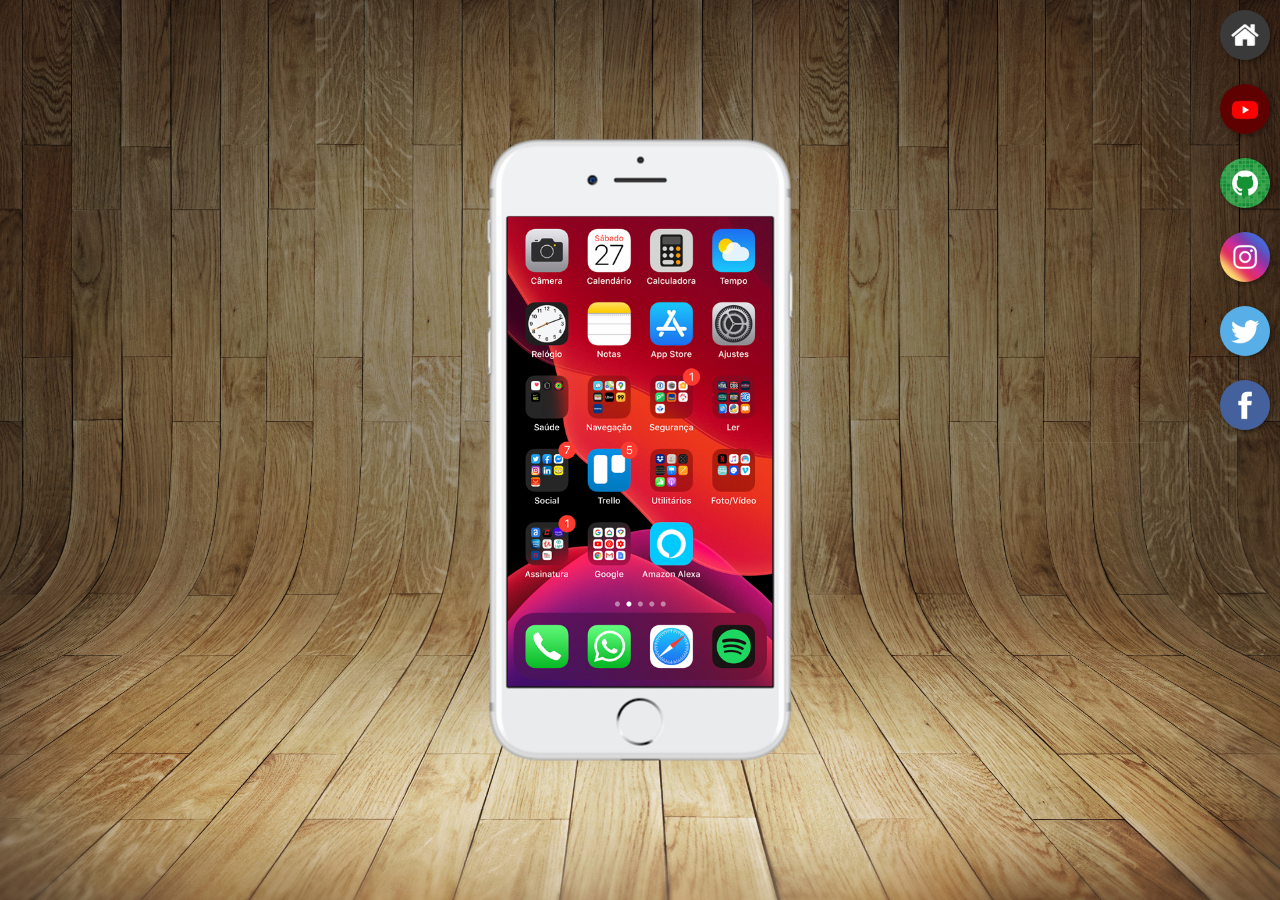
<file: index.html>
<!DOCTYPE html>
<html lang="pt-br">
<head>
    <meta charset="UTF-8">
    <meta name="viewport" content="width=device-width, initial-scale=1.0">
    <link rel="shortcut icon" href="favicon.ico" type="image/x-icon">
    <link rel="stylesheet" href="estilos/style.css">
    <title>Projeto das Redes Sociais</title>
</head>
<body>
    <main>
        <section id="telefone">
            <iframe src="home.html" name="tela" id="tela" frameborder="0"></iframe>
        </section>
        <section id="redes-sociais">
            <a href="#"><img src="imagens/logo-home.jpg" alt="logo-home"></a><br>
            <a href="#"><img src="imagens/logo-youtube.jpg" alt="logo-youtube"></a><br>
            <a href="#"><img src="imagens/logo-github.jpg" alt="logo-github"></a><br>
            <a href="#"><img src="imagens/logo-instagram.jpg" alt="logo-instagram"></a><br>
            <a href="#"><img src="imagens/logo-twitter.jpg" alt="logo-twitter"></a><br>
            <a href="#"><img src="imagens/logo-facebook.jpg" alt="logo-facebook"></a>
        </section>
    </main>
</body>
</html>
</file>
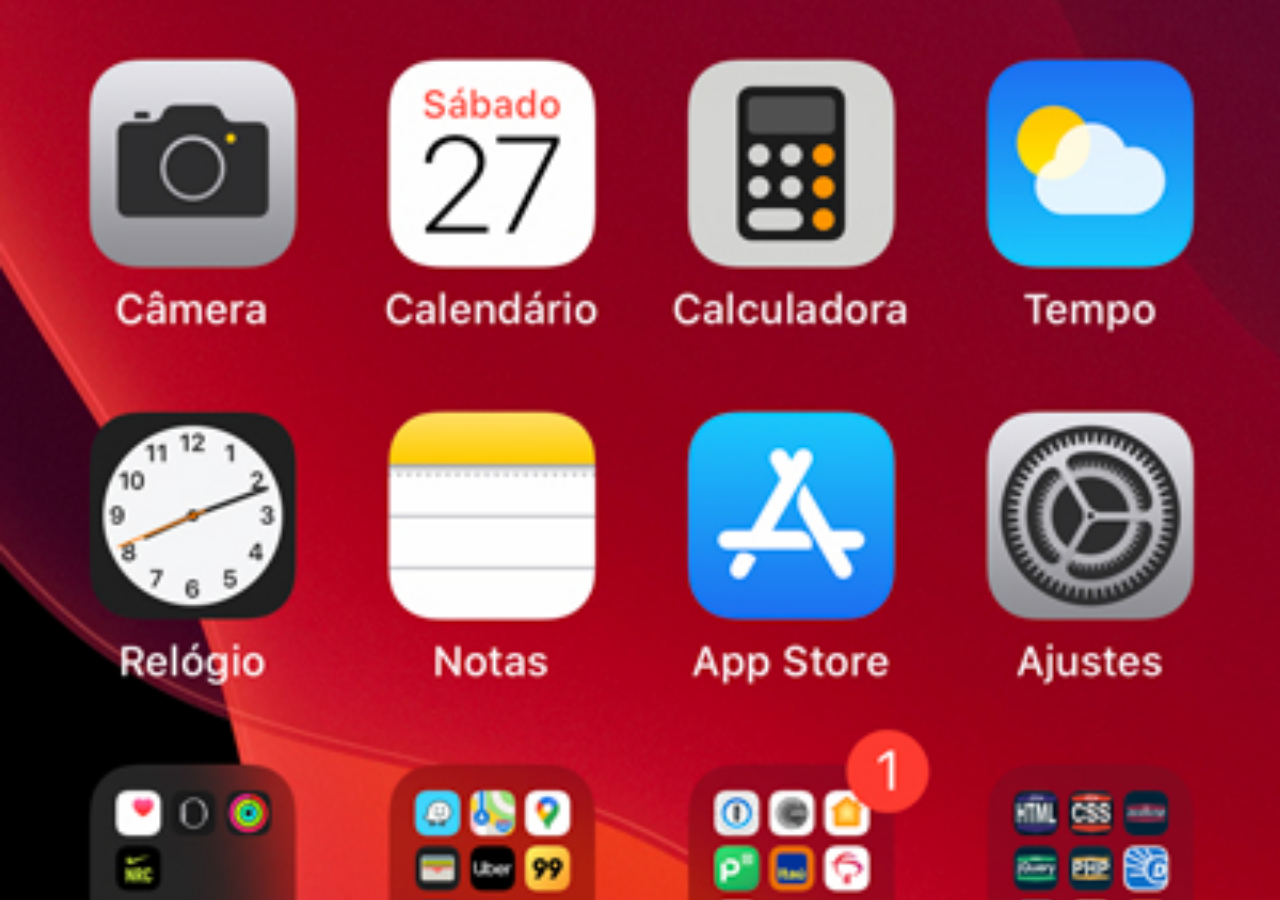
<file: home.html>
<!DOCTYPE html>
<html lang="pt-br">
<head>
    <meta charset="UTF-8">
    <meta name="viewport" content="width=device-width, initial-scale=1.0">
    <title>Home</title>
    <style>
        *{
            margin: 0;
            padding: 0;
        }

        body{
            width: 100vw;
            height: 100vh;
            background: url(imagens/tela-home.jpg);
            background-color: black;
            background-position: top center;
            background-repeat: no-repeat;
            background-size: cover;
        }
    </style>
</head>
<body>
    
</body>
</html>
</file>
<file: estilos/style.css>
@charset "UTF-8";

* {
    padding: 0px;
    margin: 0px;
    font-family: Arial, Helvetica, sans-serif;
}

html, body {
    width: 100vw;
    height: 100vh;
    background-color: black;
}

body {
    background: url('../imagens/fundo-madeira.jpg') no-repeat top center;
    background-size: cover;
    background-attachment: fixed;
}

main {
    position: relative;
    height: 100vh;
}

section#telefone {
    position: absolute;
    top: 50%;
    left: 50%;
    transform: translate(-50%, -50%);

    height: 627px;
    width: 311px;
    background: url('../imagens/frame-iphone.png') no-repeat;
}

iframe#tela {
    position: relative;
    top: 80px;
    left: 23px;
    width: 265px;
    height: 470px;
}

section#redes-sociais {
    text-align: right;
}

section#redes-sociais img {
   width: 50px;
   margin: 10px;
   border-radius: 50%;
   box-shadow: 2px 2px 5px rgba(0, 0, 0, 0.400);
}

section#redes-sociais img:hover {
    border: 2px solid white;
    box-shadow: 5px 5px 10px rgba(0, 0, 0, 0.600);
    transform: translate(-3px, -3px);
    transition: .3s, border .5s;
}
</file>
